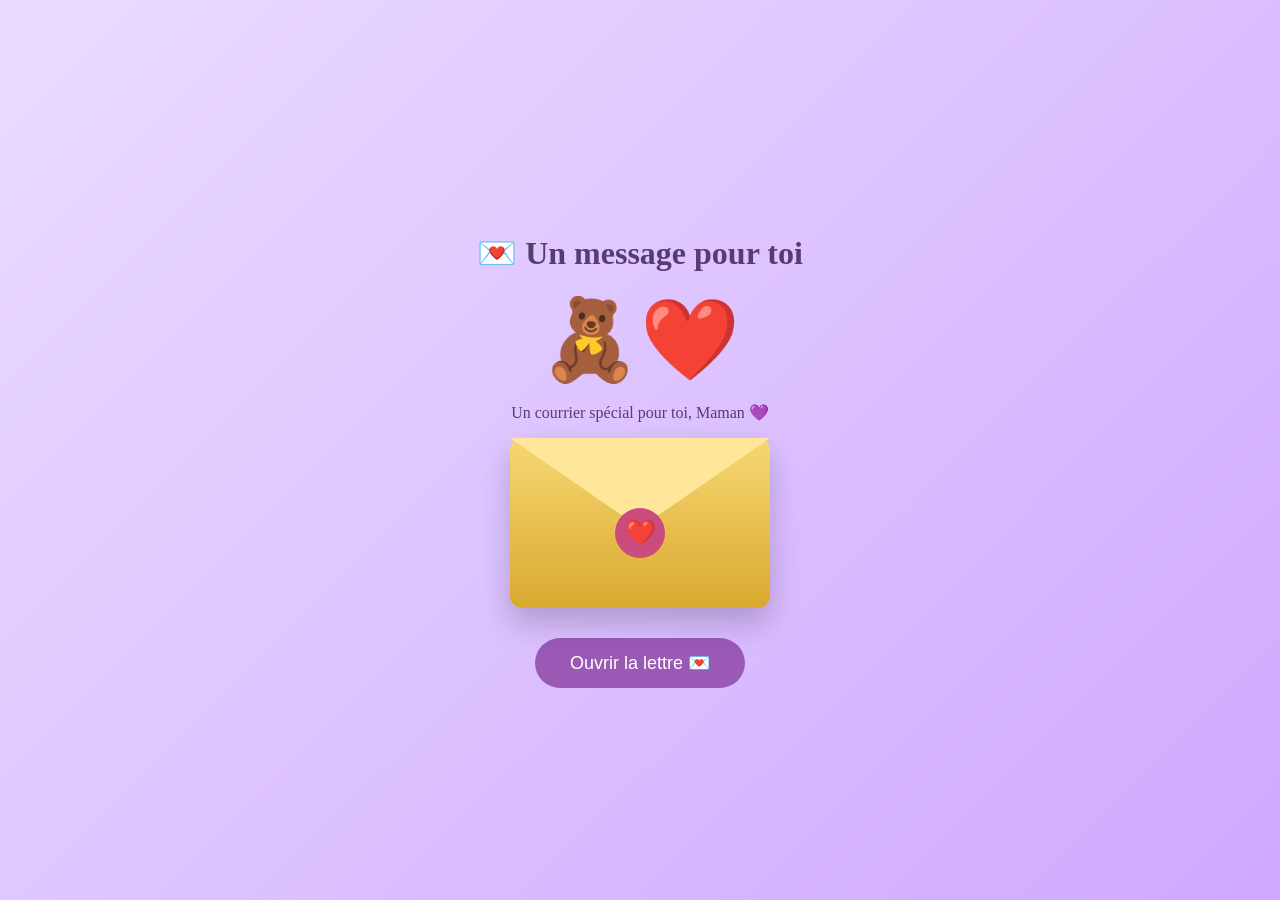
<file: index.html>
<!DOCTYPE html>
<html lang="fr">

<head>

<meta charset="UTF-8">
<meta name="viewport" content="width=device-width, initial-scale=1.0">

<title>Pour ma maman ❤️</title>

<link rel="stylesheet" href="style.css">

</head>

<body>

<div class="page">

<h1>💌 Un message pour toi</h1>

<div class="teddy">
🧸❤️
</div>

<p>
Un courrier spécial pour toi, Maman 💜
</p>


<div class="envelope" id="envelope">

<div class="flap"></div>

<div class="seal">
❤️
</div>

<div class="inside-letter">
💌
</div>

</div>


<button onclick="ouvrirMail()">
Ouvrir la lettre 💌
</button>


<div id="next" style="display:none;">

<p>
La surprise est prête ✨
</p>

<button onclick="suivant()">
Suivant ➜
</button>

</div>


</div>



<script>

function ouvrirMail(){

document.getElementById("envelope")
.classList.add("open");


document.querySelector(".inside-letter")
.style.display="block";


setTimeout(function(){

document.getElementById("next")
.style.display="block";

},1500);


}



function suivant(){

window.location.href="password.html";

}


</script>


</body>

</html>
</file>
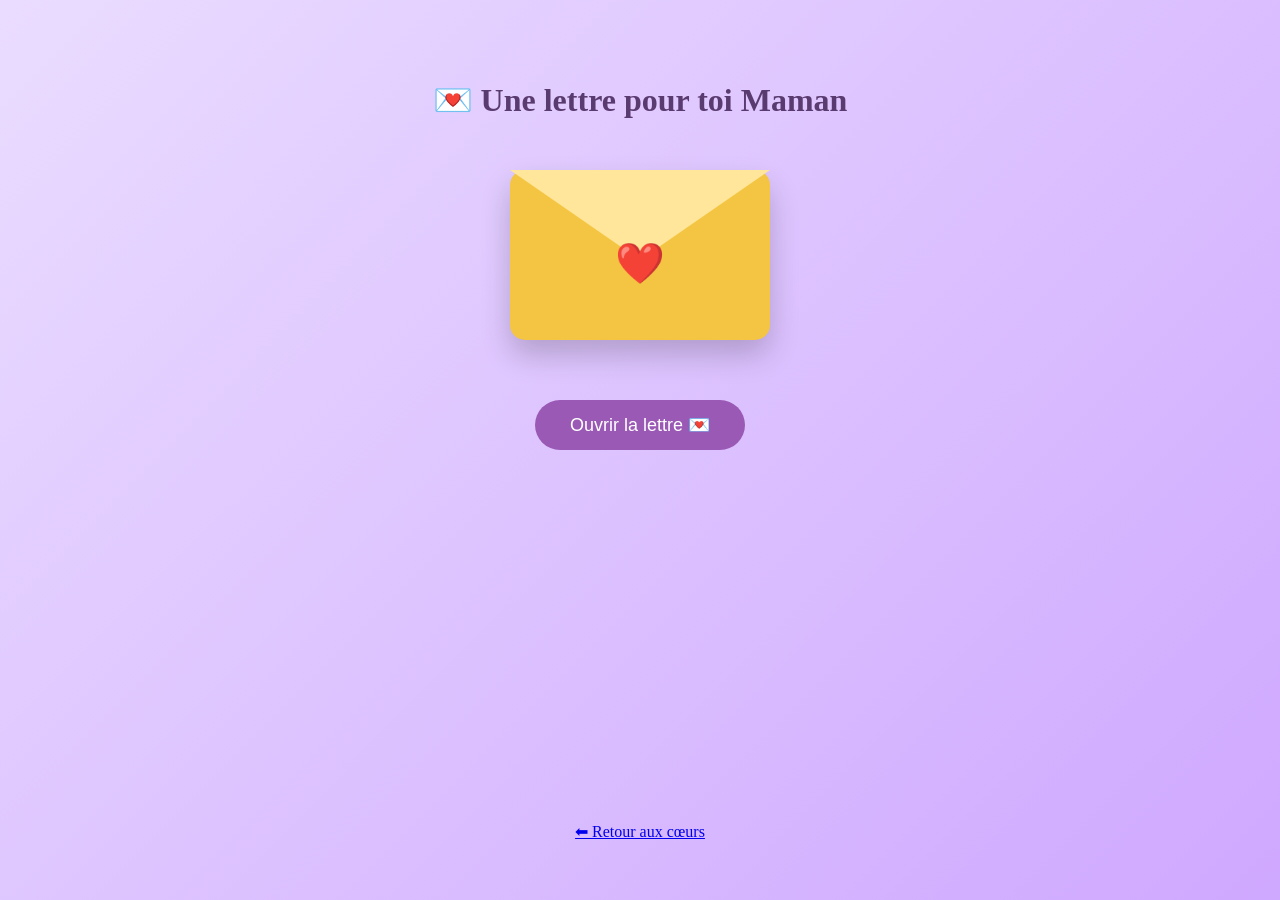
<file: letter.html>
<!DOCTYPE html>
<html lang="fr">

<head>

<meta charset="UTF-8">
<meta name="viewport" content="width=device-width, initial-scale=1.0">

<title>Ma lettre pour toi 💌</title>

<link rel="stylesheet" href="style.css">

</head>


<body>


<div class="page">


<h1>
💌 Une lettre pour toi Maman
</h1>


<div class="small-envelope" id="letterBox">


<div class="small-flap"></div>


<div class="small-seal">
❤️
</div>


</div>



<button onclick="ouvrir()">
Ouvrir la lettre 💌
</button>



<div id="messageLettre" class="letter hidden-letter">


<h2>
Ma chère Maman ❤️
</h2>


<p>

Je voulais créer cette petite surprise pour te rappeler à quel point tu es importante pour moi.

<br><br>

Merci pour ton amour, tes conseils, ta patience et tout ce que tu fais chaque jour.

<br><br>

Même si je ne le dis pas toujours, je t'apprécie énormément.

<br><br>

Je t'aime très fort Maman ❤️

<br><br>

Avec tout mon amour,
<br>
Ta fille 💜

</p>


</div>



<a href="menu.html" class="back-button">
⬅ Retour aux cœurs
</a>



</div>



<script>


function ouvrir(){

document.getElementById("messageLettre")
.classList.add("show-letter");


document.getElementById("letterBox")
.classList.add("opened");

}


</script>



</body>

</html>
</file>
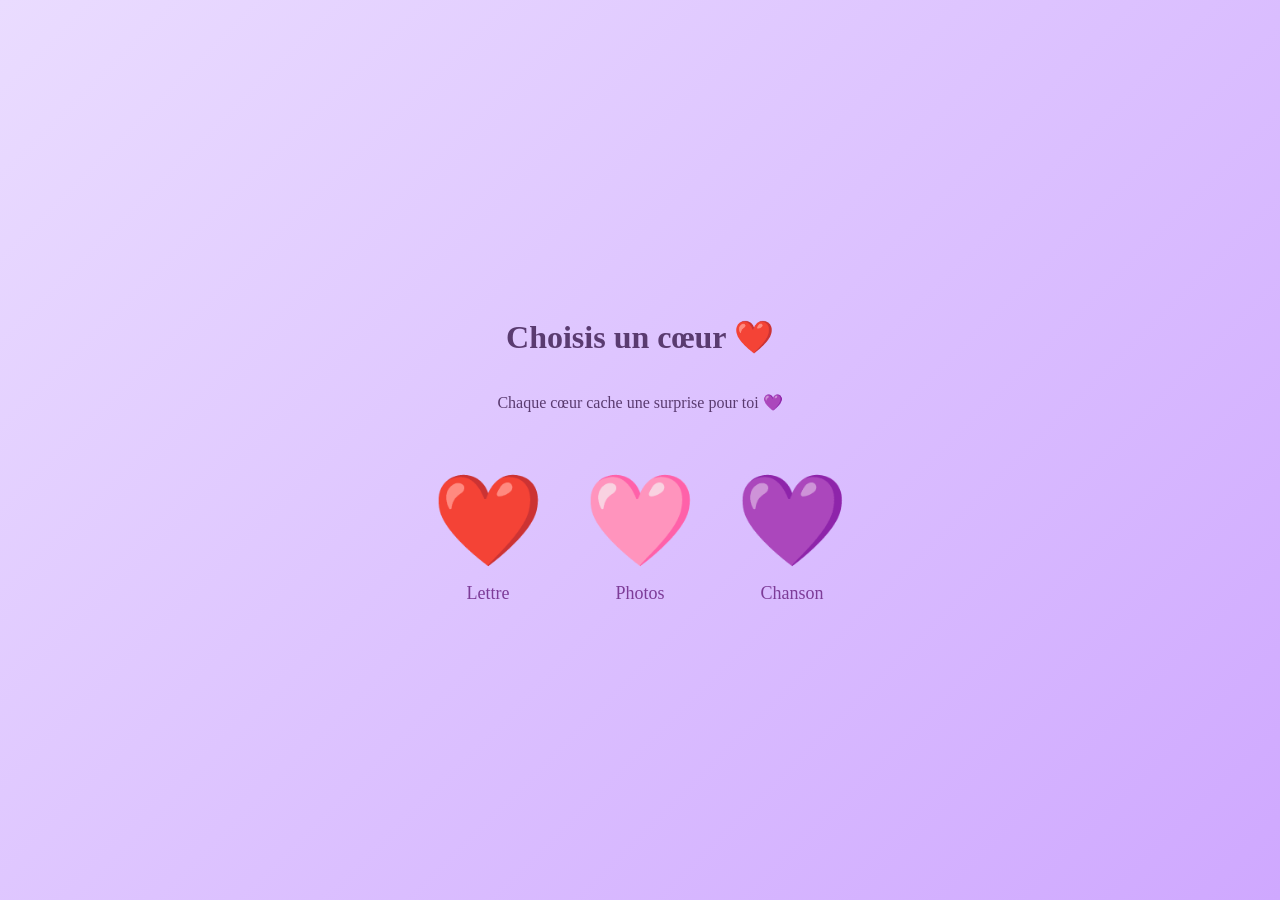
<file: menu.html>
<!DOCTYPE html>
<html lang="fr">

<head>

<meta charset="UTF-8">
<meta name="viewport" content="width=device-width, initial-scale=1.0">

<title>Choisis un cœur ❤️</title>

<link rel="stylesheet" href="style.css">

</head>


<body>


<div class="page">


<h1>
Choisis un cœur ❤️
</h1>


<p>
Chaque cœur cache une surprise pour toi 💜
</p>



<div class="hearts">


<div class="heart-card" onclick="lettre()">
❤️
<span>Lettre</span>
</div>


<div class="heart-card" onclick="photos()">
🩷
<span>Photos</span>
</div>


<div class="heart-card" onclick="chanson()">
💜
<span>Chanson</span>
</div>


</div>



</div>



<script>

function lettre(){

window.location.href="letter.html";

}


function photos(){

window.location.href="gallery.html";

}


function chanson(){

window.location.href="song.html";

}

</script>


</body>

</html>
</file>
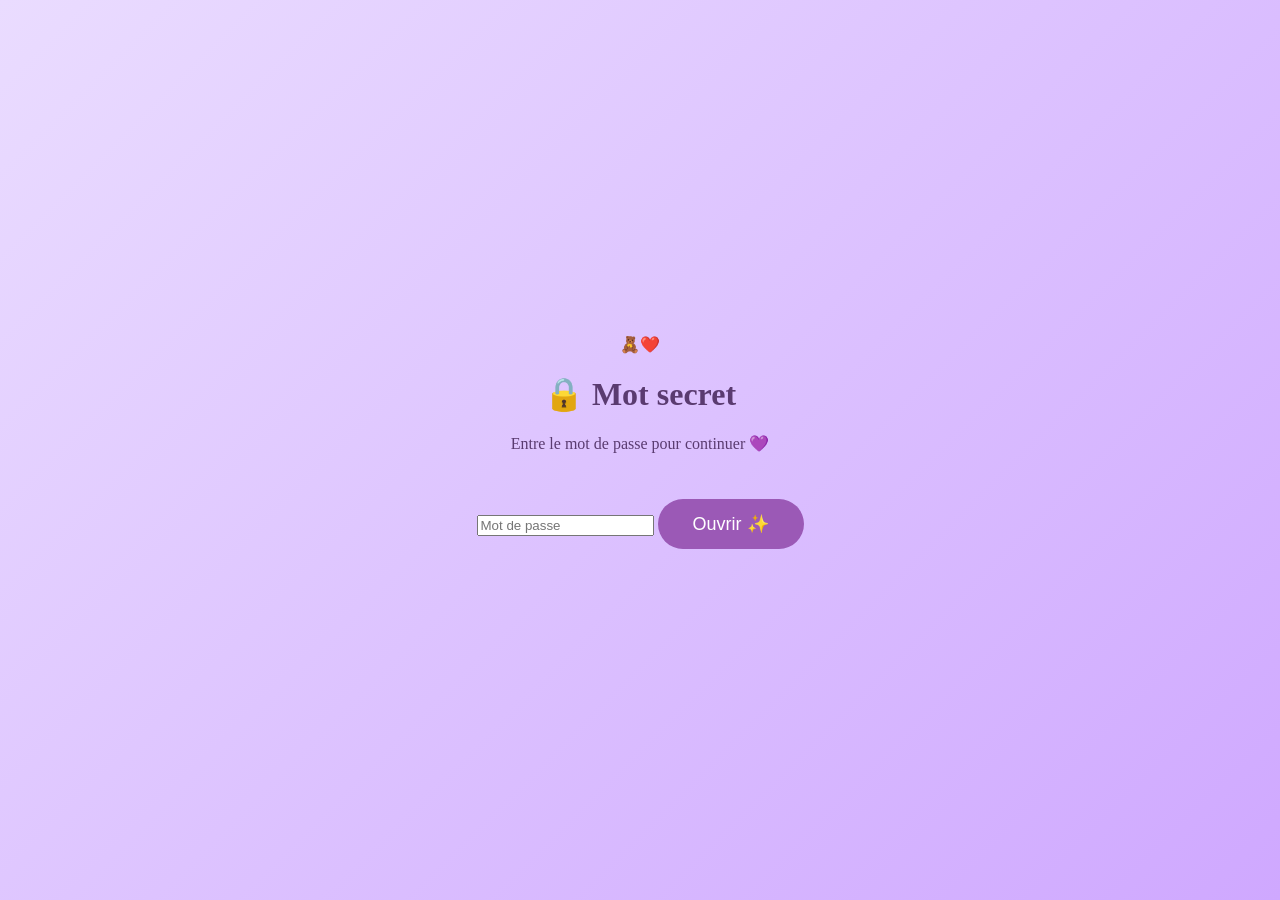
<file: password.html>
<!DOCTYPE html>
<html lang="fr">

<head>

<meta charset="UTF-8">
<meta name="viewport" content="width=device-width, initial-scale=1.0">

<title>Mot de passe 🔒</title>

<link rel="stylesheet" href="style.css">

</head>


<body>


<div class="page">


<div class="password-box">


<div class="password-image">
🧸❤️
</div>


<div class="password-content">


<h1>
🔒 Mot secret
</h1>


<p>
Entre le mot de passe pour continuer 💜
</p>


<input 
id="password"
type="password"
placeholder="Mot de passe">


<button onclick="verifier()">
Ouvrir ✨
</button>


<p id="message"></p>


</div>


</div>


</div>



<script>

function verifier(){

let mot =
document.getElementById("password").value;


if(mot === "2008"){

window.location.href="welcome.html";

}

else{

document.getElementById("message").innerHTML =
"Presque... essaie encore ❤️";

}

}

</script>


</body>

</html>
</file>
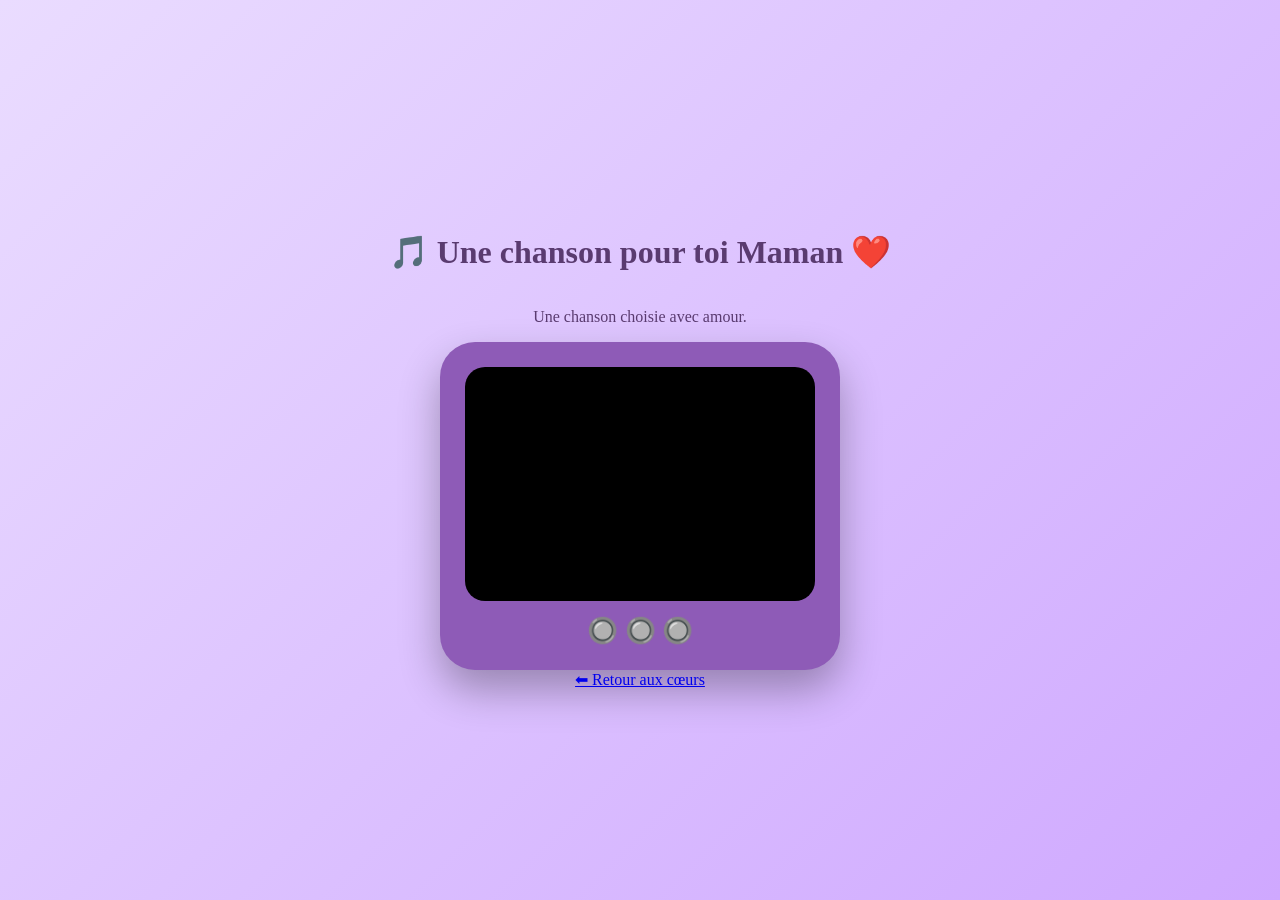
<file: song.html>
<!DOCTYPE html>
<html lang="fr">

<head>

<meta charset="UTF-8">
<meta name="viewport" content="width=device-width, initial-scale=1.0">

<title>Une chanson pour toi 🎵</title>

<link rel="stylesheet" href="style.css">

</head>


<body>


<div class="page">


<h1>
🎵 Une chanson pour toi Maman ❤️
</h1>


<p>
Une chanson choisie avec amour.
</p>



<div class="tv">


<div class="screen">


<iframe

src="https://youtu.be/DHTa1-tr5_Q?si=ThukEyNUJnzSDEqC"

title="Chanson"

frameborder="0"

allowfullscreen>

</iframe>


</div>


<div class="buttons">

🔘 🔘 🔘

</div>


</div>



<a href="menu.html" class="back-button">
⬅ Retour aux cœurs
</a>



</div>



</body>

</html>
</file>
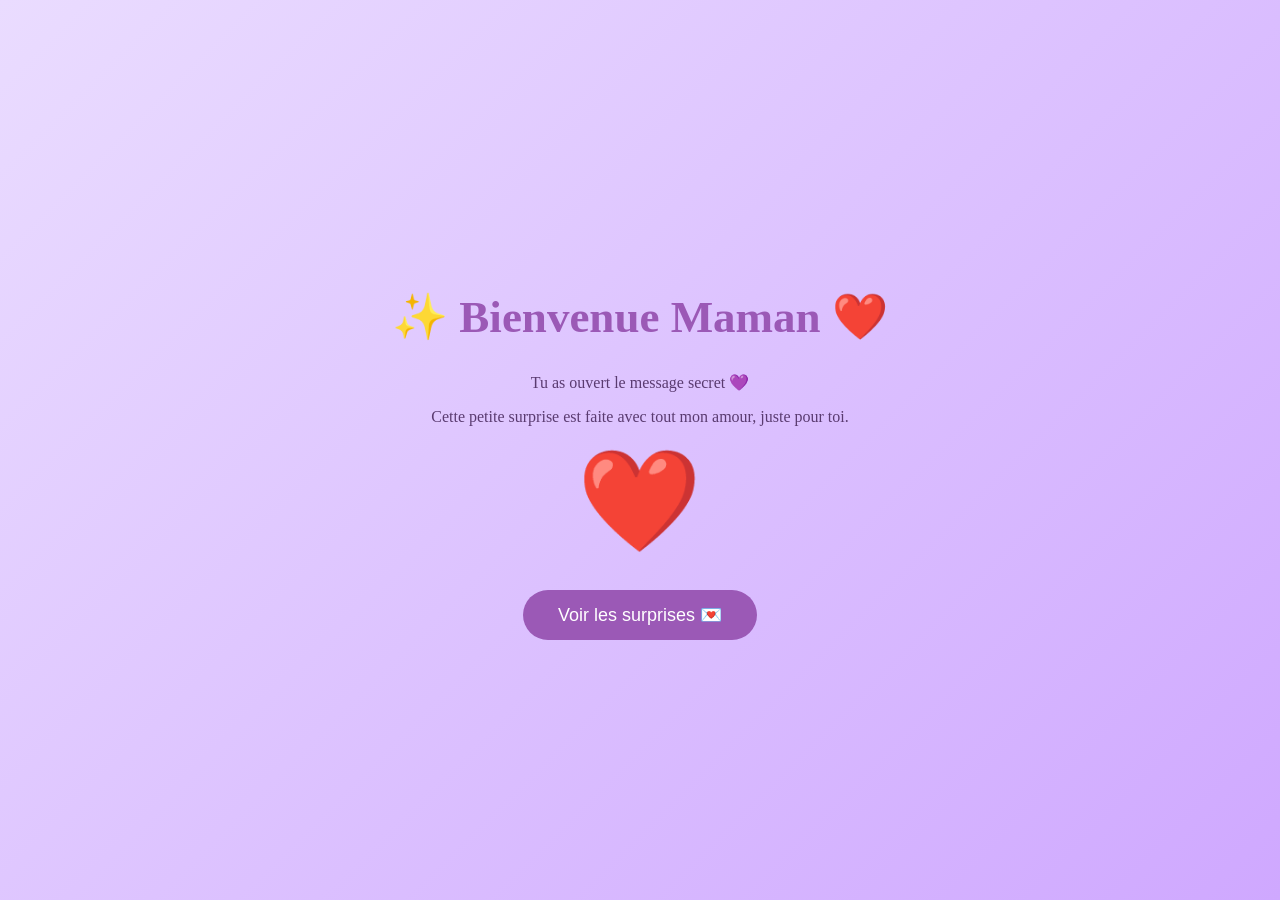
<file: welcome.html>
<!DOCTYPE html>
<html lang="fr">

<head>

<meta charset="UTF-8">
<meta name="viewport" content="width=device-width, initial-scale=1.0">

<title>Bienvenue Maman ❤️</title>

<link rel="stylesheet" href="style.css">

</head>


<body>


<div class="page">


<div class="welcome-card">

  

<h1>
✨ Bienvenue Maman ❤️
</h1>


<p>
Tu as ouvert le message secret 💜
</p>


<p>
Cette petite surprise est faite avec tout mon amour,
juste pour toi.
</p>


<div class="big-heart">
❤️
</div>


<button onclick="continuer()">
Voir les surprises 💌
</button>


</div>


</div>



<script>


function continuer(){

window.location.href="menu.html";

}


</script>


</body>

</html>
</file>
<file: style.css>
* {
    box-sizing: border-box;
}

body {
    margin: 0;
    font-family: Georgia, serif;
    background: linear-gradient(135deg, #eadcff, #cfa8ff);
    min-height: 100vh;
    overflow-x: hidden;
    color: #5a3b70;
}

.page {
    min-height: 100vh;
    display: flex;
    justify-content: center;
    align-items: center;
    flex-direction: column;
    text-align: center;
    padding: 20px;
}

/* Sparkles background */
.sparkle {
    position: fixed;
    width: 8px;
    height: 8px;
    background: #fff7d6;
    border-radius: 50%;
    animation: sparkle 3s infinite;
}

@keyframes sparkle {
    0%,100% {
        opacity: 0.2;
        transform: scale(1);
    }
    50% {
        opacity: 1;
        transform: scale(1.8);
    }
}

/* Envelope */
.envelope {
    width: 260px;
    height: 170px;
    background: linear-gradient(#f7d774, #d9a92e);
    position: relative;
    border-radius: 12px;
    box-shadow: 0 15px 30px rgba(0,0,0,.2);
    animation: drop 2s ease;
}

@keyframes drop {
    from {
        transform: translateY(-500px);
    }
    to {
        transform: translateY(0);
    }
}

.flap {
    position: absolute;
    top: 0;
    width: 0;
    height: 0;
    border-left: 130px solid transparent;
    border-right: 130px solid transparent;
    border-top: 90px solid #ffe69a;
    transform-origin: top;
}

.seal {
    position: absolute;
    top: 70px;
    left: 105px;
    width: 50px;
    height: 50px;
    background: #c94c7c;
    border-radius: 50%;
    color: white;
    display: flex;
    justify-content: center;
    align-items: center;
    font-size: 25px;
}

/* Teddy */
.teddy {
    font-size: 80px;
    animation: bounce 2s infinite;
}

@keyframes bounce {
    50% {
        transform: translateY(-15px);
    }
}

/* Buttons */
button {
    margin-top: 30px;
    padding: 14px 35px;
    border: none;
    border-radius: 40px;
    background: #9b59b6;
    color: white;
    font-size: 18px;
    cursor: pointer;
}

button:hover {
    background: #7d3c98;
}

/* Letter */
.letter {
    background: white;
    max-width: 500px;
    padding: 35px;
    border-radius: 20px;
    box-shadow: 0 10px 30px rgba(0,0,0,.15);
    animation: openLetter 2s;
}

@keyframes openLetter {
    from {
        opacity:0;
        transform: translateY(50px);
    }
    to {
        opacity:1;
        transform: translateY(0);
        /* Heart menu animation */
.heart-button {
    font-size: 70px;
    background: transparent;
    animation: heartBeat 1.5s infinite;
    cursor: pointer;
    border: none;
}

.heart-button:hover {
    transform: scale(1.2);
}


@keyframes heartBeat {

    0%,100% {
        transform: scale(1);
    }

    50% {
        transform: scale(1.15);
    }

}


/* Soft fade when pages open */
.page {
    animation: pageFade 1.5s ease;
}


@keyframes pageFade {

    from {
        opacity:0;
        transform: translateY(20px);
    }

    to {
        opacity:1;
        transform: translateY(0);
    }

}


/* Back button */
.back-button {
    background:#d63384;
    color:white;
    padding:12px 25px;
    border-radius:30px;
    text-decoration:none;
    display:inline-block;
    margin-top:25px;
}
    }
}w
.inside-letter {
    display:none;
    position:absolute;
    background:white;
    width:200px;
    height:130px;
    top:-80px;
    left:30px;
    border-radius:10px;
    animation: letterRise 1.5s ease;
    display:none;
    justify-content:center;
    align-items:center;
    font-size:50px;
}


.envelope.open .flap {
    transform:rotateX(180deg);
}


.flap {
    transition:1s;
}


@keyframes letterRise {

    from {
        transform:translateY(40px);
        opacity:0;
    }

    to {
        transform:translateY(0);
        opacity:1
        .password-box {

background:white;
border-radius:30px;
padding:30px;
display:flex;
gap:30px;
align-items:center;
box-shadow:0 15px 40px rgba(0,0,0,.2);
animation:pageFade 1.5s;

}


.password-image {

font-size:90px;
background:#eadcff;
padding:30px;
border-radius:30px;

}


.password-content input {

padding:15px;
border-radius:30px;
border:2px solid #d9a92e;
font-size:18px;
text-align:center;
width:200px;

}


@media(max-width:600px){

.password-box{

flex-direction:column;
    

}

}
    }

}
w
.welcome-card {

background:white;
padding:45px;
border-radius:35px;
box-shadow:0 15px 40px rgba(0,0,0,.2);
animation:welcome 2s ease;

}


.welcome-card h1 {

font-size:45px;
color:#9b59b6;

}


.big-heart {

font-size:100px;
animation:heartBeat 1.5s infinite;

}


@keyframes welcome {

from {

opacity:0;
transform:scale(.7);

}

to {

opacity:1;
transform:scale(1);

}

}
.hearts {

display:flex;
gap:40px;
justify-content:center;
flex-wrap:wrap;
margin-top:40px;

}


.heart-card {

font-size:90px;
cursor:pointer;
display:flex;
flex-direction:column;
align-items:center;
animation:heartFloat 2s infinite;

transition:.4s;

}


.heart-card span {

font-size:18px;
color:#7d3c98;
margin-top:10px;

}


.heart-card:hover {

transform:scale(1.25);

}


@keyframes heartFloat {

0%,100%{

transform:translateY(0);

}

50%{

transform:translateY(-15px);

}

}
.small-envelope {

width:260px;
height:170px;
background:#f4c542;
border-radius:15px;
position:relative;
box-shadow:0 15px 30px rgba(0,0,0,.2);
margin:30px;

}


.small-flap {

position:absolute;
width:0;
height:0;
border-left:130px solid transparent;
border-right:130px solid transparent;
border-top:90px solid #ffe69a;
transition:1s;
transform-origin:top;

}


.small-seal {

position:absolute;
top:70px;
left:105px;
font-size:40px;

}


.opened .small-flap {

transform:rotateX(180deg);

}



.hidden-letter {

opacity:0;
transform:translateY(50px);
transition:1.5s;

}


.show-letter {

opacity:1;
transform:translateY(0);

}
.gallery {

display:flex;
gap:30px;
justify-content:center;
flex-wrap:wrap;
margin:40px;

}



.photo-card {

background:white;
padding:15px;
border-radius:10px;
box-shadow:0 10px 25px rgba(0,0,0,.2);
animation:photoAppear 1.5s;
}



.photo-card img {

width:250px;
height:250px;
object-fit:cover;
border-radius:5px;

}



.photo-card p {

font-size:18px;

}



.rotate-left {

transform:rotate(-5deg);

}



.rotate-right {

transform:rotate(5deg);

}



@keyframes photoAppear {

from {

opacity:0;
transform:translateY(50px);

}

to {

opacity:1;

}

}
.tv {

background:#8e5bb7;
padding:25px;
border-radius:35px;
box-shadow:0 20px 40px rgba(0,0,0,.3);
animation:tvGlow 3s infinite;

}


.screen {

background:black;
padding:15px;
border-radius:20px;

}


.screen iframe {

width:320px;
height:200px;
border-radius:15px;

}



.buttons {

margin-top:15px;
font-size:25px;

}



@keyframes tvGlow {

50% {

transform:scale(1.03);

}

}
</file>
